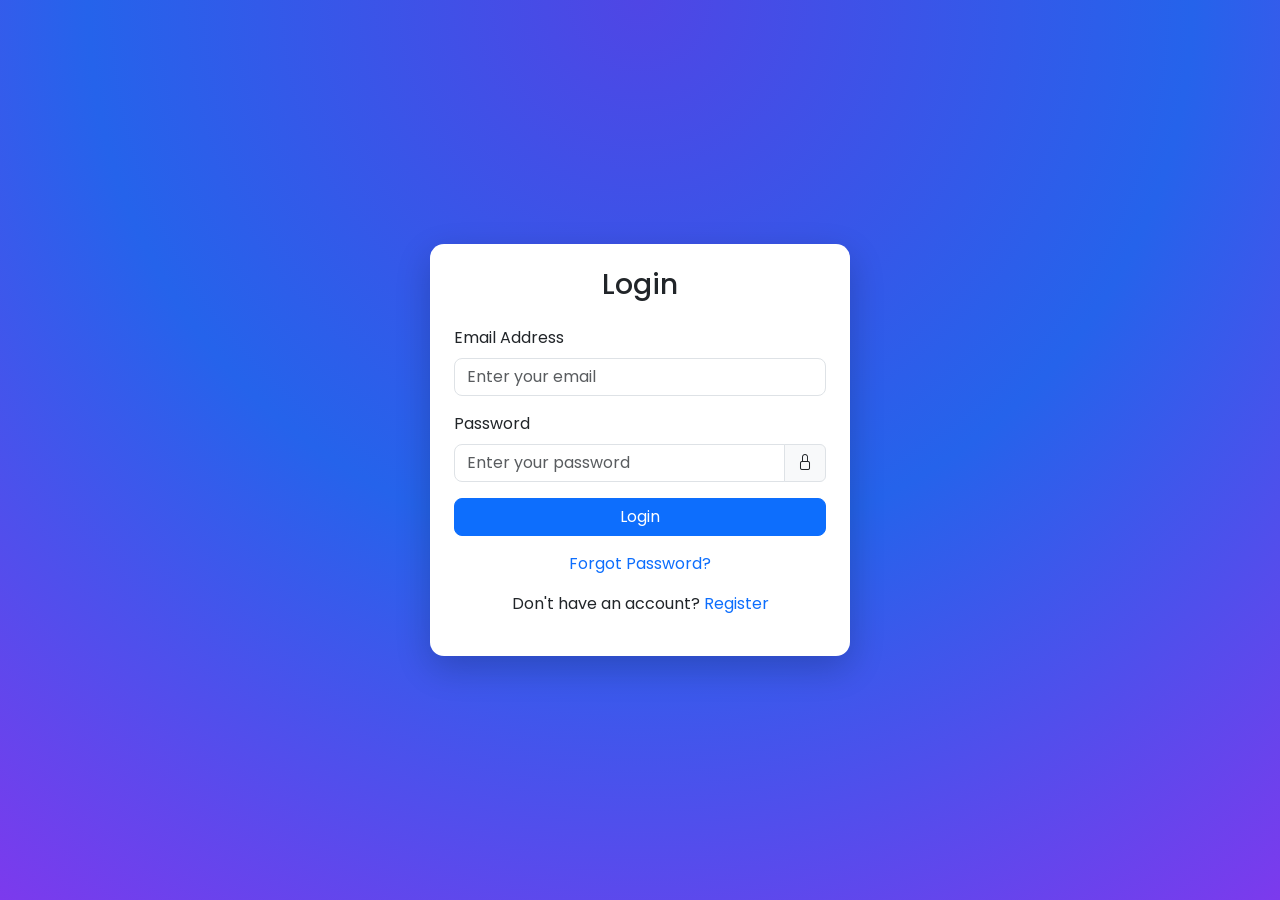
<file: index.html>
<!DOCTYPE html>
<html lang="en">

<!-- ========================================================= -->
<!-- DOCUMENT HEAD -->
<!-- Contains metadata, Bootstrap CDN, Icons, Fonts, CSS -->
<!-- ========================================================= -->
<head>

    <meta charset="UTF-8">
    <meta name="viewport" content="width=device-width, initial-scale=1.0">

    <title>Login | Authentication System</title>

    <!-- Google Font -->
    <link href="https://fonts.googleapis.com/css2?family=Poppins:wght@300;400;500;600&display=swap" rel="stylesheet">

    <!-- Bootstrap 5 CSS -->
    <link href="https://cdn.jsdelivr.net/npm/bootstrap@5.3.3/dist/css/bootstrap.min.css" rel="stylesheet">

    <!-- Bootstrap Icons -->
    <link rel="stylesheet" href="https://cdn.jsdelivr.net/npm/bootstrap-icons@1.11.3/font/bootstrap-icons.css">

    <!-- Custom Styles -->
    <link rel="stylesheet" href="styles.css">

</head>

<body>

<!-- ========================================================= -->
<!-- MAIN LOGIN SECTION -->
<!-- Centered login card using Bootstrap flex utilities -->
<!-- ========================================================= -->

<main class="d-flex align-items-center justify-content-center flex-grow-1">

    <div class="card auth-card">

        <div class="card-body p-4">

            <!-- Page Title -->
            <h3 class="text-center mb-4">Login</h3>

            <!-- ========================================================= -->
            <!-- LOGIN FORM -->
            <!-- Redirects to dashboard.html after submit -->
            <!-- ========================================================= -->

            <form action="dashboard.html">

                <!-- Email Field -->
                <div class="mb-3">
                    <label class="form-label">Email Address</label>
                    <input type="email" class="form-control" placeholder="Enter your email" required>
                </div>

                <!-- Password Field -->
                <div class="mb-3">
                    <label class="form-label">Password</label>

                    <div class="input-group">
                        <input type="password" class="form-control" placeholder="Enter your password" required>
                        <span class="input-group-text">
                            <i class="bi bi-lock"></i>
                        </span>
                    </div>

                </div>

                <!-- Login Button -->
                <div class="d-grid mb-3">
                    <button type="submit" class="btn btn-primary btn-custom">
                        Login
                    </button>
                </div>

            </form>

            <!-- ========================================================= -->
            <!-- NAVIGATION LINKS -->
            <!-- Links to register and forgot password pages -->
            <!-- ========================================================= -->

            <div class="text-center auth-links">

                <p>
                    <a href="forgot-password.html">Forgot Password?</a>
                </p>

                <p>
                    Don't have an account?
                    <a href="register.html">Register</a>
                </p>

            </div>

        </div>

    </div>

</main>

<!-- ========================================================= -->
<!-- BOOTSTRAP JAVASCRIPT -->
<!-- Enables interactive Bootstrap components -->
<!-- ========================================================= -->

<script src="https://cdn.jsdelivr.net/npm/bootstrap@5.3.3/dist/js/bootstrap.bundle.min.js"></script>

</body>

</html>
</file>
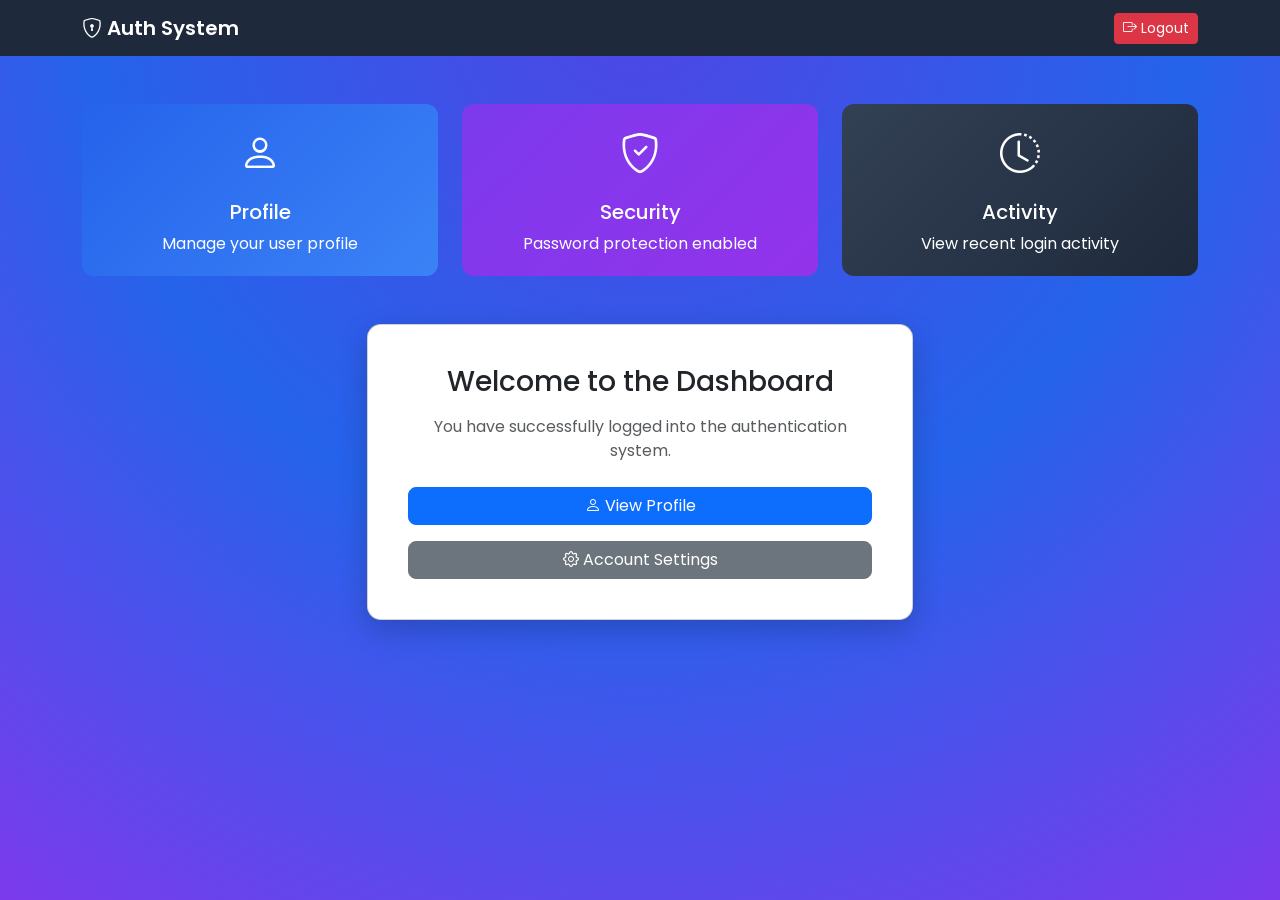
<file: dashboard.html>
<!DOCTYPE html>
<html lang="en">

<!-- ========================================================= -->
<!-- HEAD SECTION -->
<!-- Contains metadata, fonts, Bootstrap framework, icons,
     and custom stylesheet for UI styling. -->
<!-- ========================================================= -->

<head>

    <meta charset="UTF-8">
    <meta name="viewport" content="width=device-width, initial-scale=1.0">

    <title>Dashboard | Authentication System</title>

    <!-- Google Font -->
    <link href="https://fonts.googleapis.com/css2?family=Poppins:wght@300;400;500;600&display=swap" rel="stylesheet">

    <!-- Bootstrap CSS Framework -->
    <link href="https://cdn.jsdelivr.net/npm/bootstrap@5.3.3/dist/css/bootstrap.min.css" rel="stylesheet">

    <!-- Bootstrap Icons -->
    <link rel="stylesheet" href="https://cdn.jsdelivr.net/npm/bootstrap-icons@1.11.3/font/bootstrap-icons.css">

    <!-- Custom Styles -->
    <link rel="stylesheet" href="styles.css">

</head>


<body>

<!-- ========================================================= -->
<!-- NAVIGATION BAR -->
<!-- Displays application title and logout option. -->
<!-- ========================================================= -->

<nav class="navbar navbar-expand-lg navbar-dark navbar-custom">

    <div class="container">

        <!-- Application Branding -->
        <a class="navbar-brand" href="#">
            <i class="bi bi-shield-lock"></i>
            Auth System
        </a>

        <!-- Logout Button -->
        <a href="index.html" class="btn btn-danger btn-sm">
            <i class="bi bi-box-arrow-right"></i>
            Logout
        </a>

    </div>

</nav>


<!-- ========================================================= -->
<!-- MAIN DASHBOARD SECTION -->
<!-- Contains statistical cards and main welcome card. -->
<!-- ========================================================= -->

<main class="container py-5">

    <!-- ============================================= -->
    <!-- DASHBOARD STATISTICS CARDS -->
    <!-- Quick information panels for the user. -->
    <!-- ============================================= -->

    <div class="row g-4 mb-5">

        <!-- Profile Card -->
        <div class="col-md-4">

            <div class="stat-card stat-blue text-center">

                <i class="bi bi-person fs-1"></i>

                <h5 class="mt-3">Profile</h5>

                <p class="mb-0">
                    Manage your user profile
                </p>

            </div>

        </div>


        <!-- Security Card -->
        <div class="col-md-4">

            <div class="stat-card stat-purple text-center">

                <i class="bi bi-shield-check fs-1"></i>

                <h5 class="mt-3">Security</h5>

                <p class="mb-0">
                    Password protection enabled
                </p>

            </div>

        </div>


        <!-- Activity Card -->
        <div class="col-md-4">

            <div class="stat-card stat-dark text-center">

                <i class="bi bi-clock-history fs-1"></i>

                <h5 class="mt-3">Activity</h5>

                <p class="mb-0">
                    View recent login activity
                </p>

            </div>

        </div>

    </div>


    <!-- ============================================= -->
    <!-- MAIN DASHBOARD CARD -->
    <!-- Displays welcome message and main actions. -->
    <!-- ============================================= -->

    <div class="row justify-content-center">

        <div class="col-lg-6">

            <div class="card dashboard-card p-4">

                <div class="card-body text-center">

                    <!-- Welcome Heading -->
                    <h3 class="mb-3">
                        Welcome to the Dashboard
                    </h3>

                    <!-- Informational Text -->
                    <p class="text-muted mb-4">
                        You have successfully logged into the authentication system.
                    </p>


                    <!-- Dashboard Action Buttons -->
                    <div class="d-grid gap-3">

                        <button class="btn btn-primary btn-custom">

                            <i class="bi bi-person"></i>
                            View Profile

                        </button>

                        <button class="btn btn-secondary btn-custom">

                            <i class="bi bi-gear"></i>
                            Account Settings

                        </button>

                    </div>

                </div>

            </div>

        </div>

    </div>

</main>


<!-- ========================================================= -->
<!-- BOOTSTRAP JAVASCRIPT -->
<!-- Enables Bootstrap components such as navbar behavior. -->
<!-- ========================================================= -->

<script src="https://cdn.jsdelivr.net/npm/bootstrap@5.3.3/dist/js/bootstrap.bundle.min.js"></script>

</body>

</html>
</file>
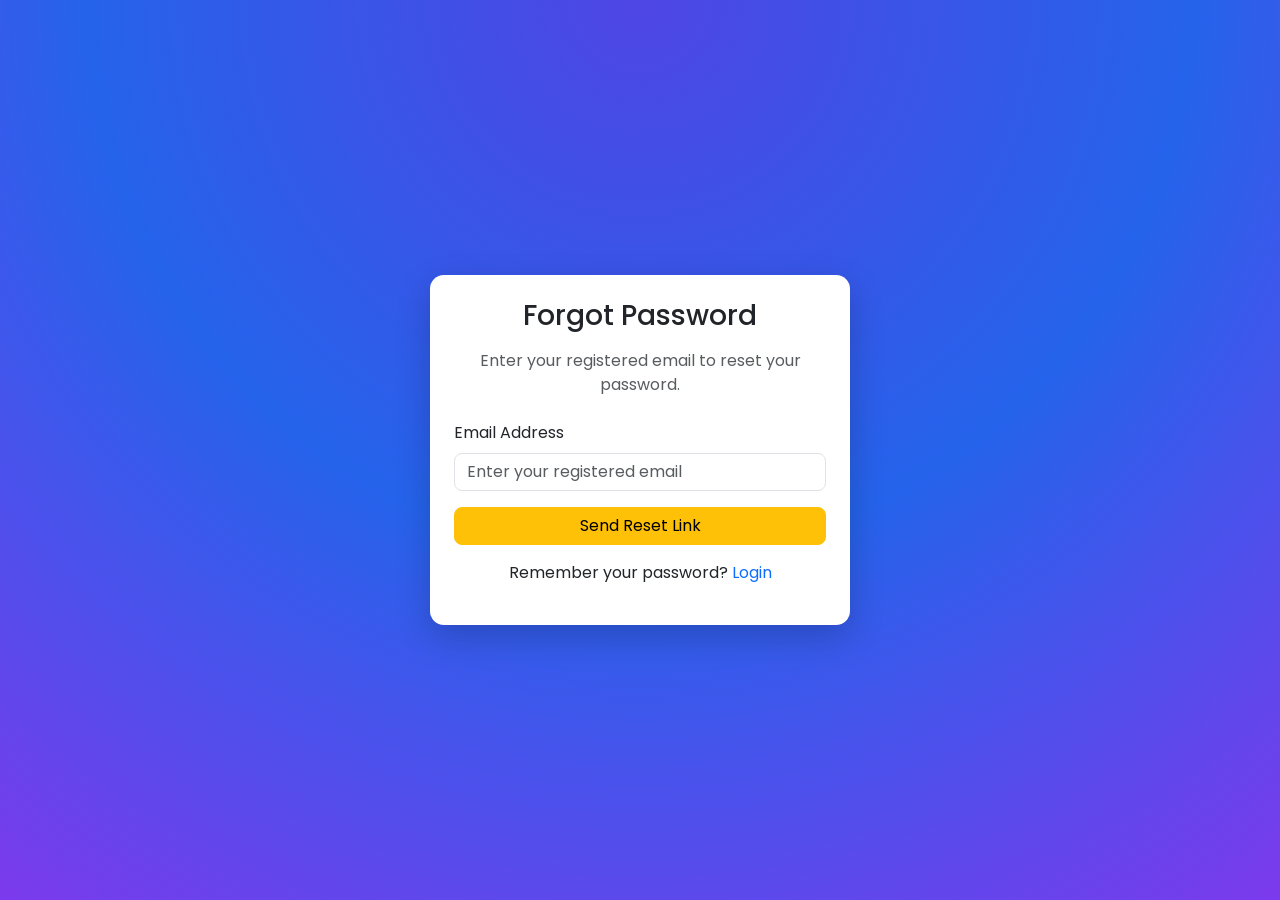
<file: forgot-password.html>
<!DOCTYPE html>
<html lang="en">

<!-- ========================================================= -->
<!-- DOCUMENT HEAD -->
<!-- Includes metadata, Bootstrap CDN, icons, fonts, and CSS -->
<!-- ========================================================= -->
<head>

    <meta charset="UTF-8">
    <meta name="viewport" content="width=device-width, initial-scale=1.0">

    <title>Forgot Password | Authentication System</title>

    <!-- Google Font -->
    <link href="https://fonts.googleapis.com/css2?family=Poppins:wght@300;400;500;600&display=swap" rel="stylesheet">

    <!-- Bootstrap CSS -->
    <link href="https://cdn.jsdelivr.net/npm/bootstrap@5.3.3/dist/css/bootstrap.min.css" rel="stylesheet">

    <!-- Bootstrap Icons -->
    <link rel="stylesheet" href="https://cdn.jsdelivr.net/npm/bootstrap-icons@1.11.3/font/bootstrap-icons.css">

    <!-- Custom CSS -->
    <link rel="stylesheet" href="styles.css">

</head>

<body>

<!-- ========================================================= -->
<!-- MAIN FORGOT PASSWORD SECTION -->
<!-- Displays a centered card for email input -->
<!-- ========================================================= -->

<main class="d-flex align-items-center justify-content-center flex-grow-1">

    <div class="card auth-card">

        <div class="card-body p-4">

            <!-- Page Title -->
            <h3 class="text-center mb-3">Forgot Password</h3>

            <p class="text-center text-muted mb-4">
                Enter your registered email to reset your password.
            </p>

            <!-- ========================================================= -->
            <!-- FORGOT PASSWORD FORM -->
            <!-- Redirects user to reset-password page -->
            <!-- ========================================================= -->

            <form action="reset-password.html">

                <!-- Email Input -->
                <div class="mb-3">
                    <label class="form-label">Email Address</label>
                    <input type="email"
                           class="form-control"
                           placeholder="Enter your registered email"
                           required>
                </div>

                <!-- Send Reset Link Button -->
                <div class="d-grid mb-3">
                    <button type="submit" class="btn btn-warning btn-custom">
                        Send Reset Link
                    </button>
                </div>

            </form>

            <!-- ========================================================= -->
            <!-- NAVIGATION LINKS -->
            <!-- Allows user to go back to login -->
            <!-- ========================================================= -->

            <div class="text-center auth-links">

                <p>
                    Remember your password?
                    <a href="index.html">Login</a>
                </p>

            </div>

        </div>

    </div>

</main>

<!-- ========================================================= -->
<!-- BOOTSTRAP JAVASCRIPT -->
<!-- Enables interactive Bootstrap components -->
<!-- ========================================================= -->

<script src="https://cdn.jsdelivr.net/npm/bootstrap@5.3.3/dist/js/bootstrap.bundle.min.js"></script>

</body>

</html>
</file>
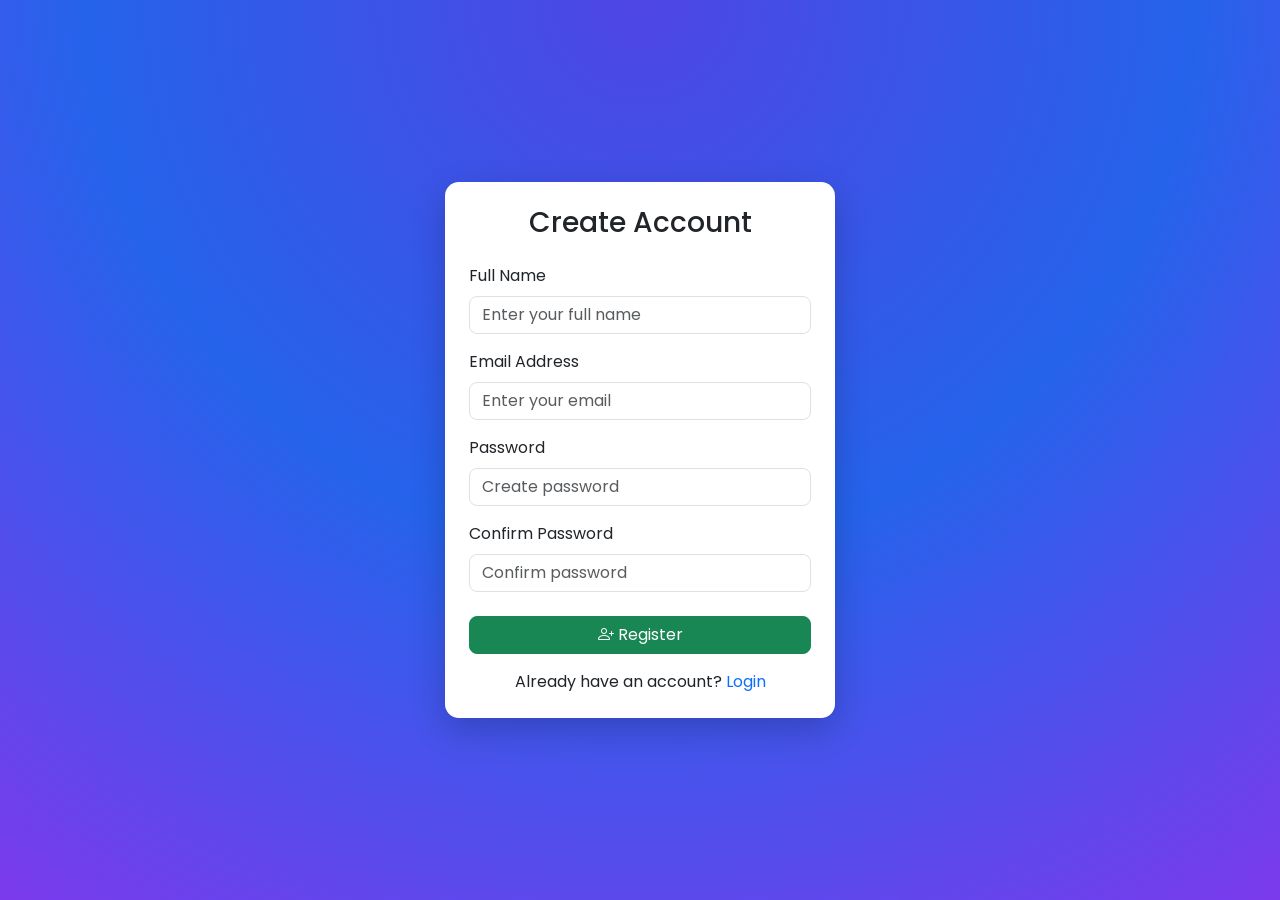
<file: register.html>
<!DOCTYPE html>
<html lang="en">
<head>

    <!-- Basic Page Metadata -->
    <meta charset="UTF-8">
    <meta name="viewport" content="width=device-width, initial-scale=1.0">
    <title>Register | Authentication System</title>

    <!-- Google Font -->
    <link href="https://fonts.googleapis.com/css2?family=Poppins:wght@300;400;500;600&display=swap" rel="stylesheet">

    <!-- Bootstrap Framework -->
    <link href="https://cdn.jsdelivr.net/npm/bootstrap@5.3.3/dist/css/bootstrap.min.css" rel="stylesheet">

    <!-- Bootstrap Icons -->
    <link rel="stylesheet" href="https://cdn.jsdelivr.net/npm/bootstrap-icons@1.11.3/font/bootstrap-icons.css">

    <!-- Custom Styles -->
    <link rel="stylesheet" href="styles.css">

</head>

<body>

<!-- ============================= -->
<!-- Registration Form Section -->
<!-- ============================= -->

<main class="d-flex align-items-center justify-content-center flex-grow-1">

    <div class="card auth-card">
        <div class="card-body p-4">

            <h3 class="text-center mb-4">Create Account</h3>

            <form action="index.html">

                <div class="mb-3">
                    <label class="form-label">Full Name</label>
                    <input type="text" class="form-control" placeholder="Enter your full name" required>
                </div>

                <div class="mb-3">
                    <label class="form-label">Email Address</label>
                    <input type="email" class="form-control" placeholder="Enter your email" required>
                </div>

                <div class="mb-3">
                    <label class="form-label">Password</label>
                    <input type="password" class="form-control" placeholder="Create password" required>
                </div>

                <div class="mb-4">
                    <label class="form-label">Confirm Password</label>
                    <input type="password" class="form-control" placeholder="Confirm password" required>
                </div>

                <div class="d-grid">
                    <button class="btn btn-success btn-custom">
                        <i class="bi bi-person-plus"></i> Register
                    </button>
                </div>

            </form>

            <div class="text-center mt-3 auth-links">
                Already have an account?
                <a href="index.html">Login</a>
            </div>

        </div>
    </div>

</main>

<script src="https://cdn.jsdelivr.net/npm/bootstrap@5.3.3/dist/js/bootstrap.bundle.min.js"></script>

</body>
</html>
</file>
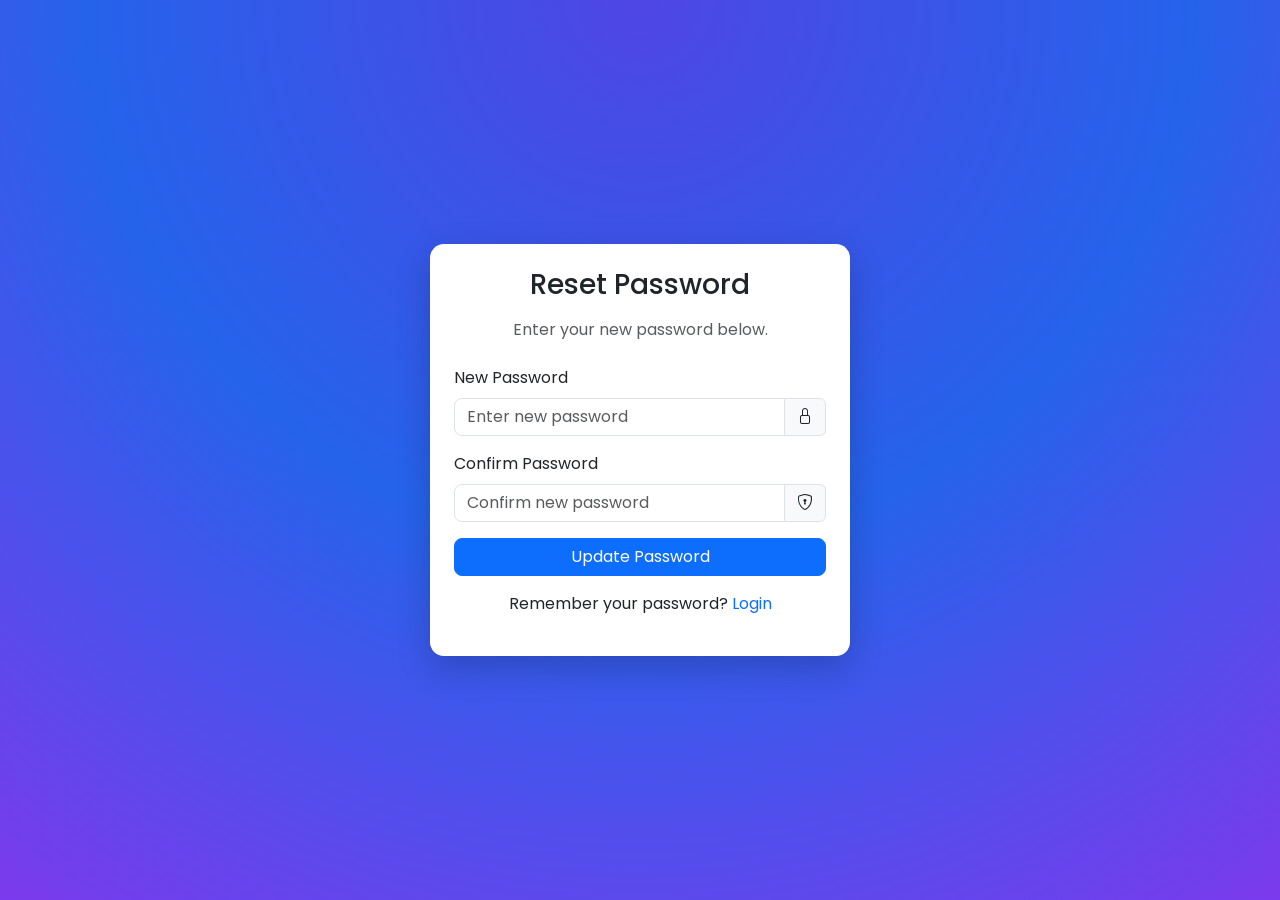
<file: reset-password.html>
<!DOCTYPE html>
<html lang="en">

<!-- ========================================================= -->
<!-- DOCUMENT HEAD -->
<!-- Contains metadata, Bootstrap CDN, icons, fonts, and CSS -->
<!-- ========================================================= -->
<head>

    <meta charset="UTF-8">
    <meta name="viewport" content="width=device-width, initial-scale=1.0">

    <title>Reset Password | Authentication System</title>

    <!-- Google Font -->
    <link href="https://fonts.googleapis.com/css2?family=Poppins:wght@300;400;500;600&display=swap" rel="stylesheet">

    <!-- Bootstrap CSS -->
    <link href="https://cdn.jsdelivr.net/npm/bootstrap@5.3.3/dist/css/bootstrap.min.css" rel="stylesheet">

    <!-- Bootstrap Icons -->
    <link rel="stylesheet" href="https://cdn.jsdelivr.net/npm/bootstrap-icons@1.11.3/font/bootstrap-icons.css">

    <!-- Custom CSS -->
    <link rel="stylesheet" href="styles.css">

</head>

<body>

<!-- ========================================================= -->
<!-- MAIN RESET PASSWORD SECTION -->
<!-- Displays a centered card with password update form -->
<!-- ========================================================= -->

<main class="d-flex align-items-center justify-content-center flex-grow-1">

    <div class="card auth-card">

        <div class="card-body p-4">

            <!-- Page Title -->
            <h3 class="text-center mb-3">Reset Password</h3>

            <p class="text-center text-muted mb-4">
                Enter your new password below.
            </p>

            <!-- ========================================================= -->
            <!-- RESET PASSWORD FORM -->
            <!-- After resetting password user returns to login page -->
            <!-- ========================================================= -->

            <form action="index.html">

                <!-- New Password -->
                <div class="mb-3">
                    <label class="form-label">New Password</label>

                    <div class="input-group">
                        <input type="password"
                               class="form-control"
                               placeholder="Enter new password"
                               required>

                        <span class="input-group-text">
                            <i class="bi bi-lock"></i>
                        </span>
                    </div>
                </div>

                <!-- Confirm Password -->
                <div class="mb-3">
                    <label class="form-label">Confirm Password</label>

                    <div class="input-group">
                        <input type="password"
                               class="form-control"
                               placeholder="Confirm new password"
                               required>

                        <span class="input-group-text">
                            <i class="bi bi-shield-lock"></i>
                        </span>
                    </div>
                </div>

                <!-- Update Password Button -->
                <div class="d-grid mb-3">
                    <button type="submit" class="btn btn-primary btn-custom">
                        Update Password
                    </button>
                </div>

            </form>

            <!-- ========================================================= -->
            <!-- NAVIGATION LINKS -->
            <!-- Allows user to return to login page -->
            <!-- ========================================================= -->

            <div class="text-center auth-links">

                <p>
                    Remember your password?
                    <a href="index.html">Login</a>
                </p>

            </div>

        </div>

    </div>

</main>

<!-- ========================================================= -->
<!-- BOOTSTRAP JAVASCRIPT -->
<!-- Enables Bootstrap interactive components -->
<!-- ========================================================= -->

<script src="https://cdn.jsdelivr.net/npm/bootstrap@5.3.3/dist/js/bootstrap.bundle.min.js"></script>

</body>

</html>
</file>
<file: styles.css>
/* =========================================================
   GLOBAL STYLES
   ========================================================= */

body {
    font-family: 'Poppins', sans-serif;
    min-height: 100vh;
    margin: 0;

    /* Improved gradient background */
    background: radial-gradient(circle at top, #4f46e5, #2563eb, #7c3aed);

    display: flex;
    flex-direction: column;
}

/* =========================================================
   CARD STYLING
   ========================================================= */

.auth-card {
    max-width: 420px;
    margin: auto;
    border-radius: 14px;
    border: none;
    box-shadow: 0 12px 35px rgba(0,0,0,0.2);

    transition: transform 0.25s ease, box-shadow 0.25s ease;
}

.auth-card:hover {
    transform: translateY(-6px);
    box-shadow: 0 18px 45px rgba(0,0,0,0.3);
}

/* =========================================================
   FORM CONTROLS
   ========================================================= */

.form-control {
    border-radius: 8px;
}

.form-control:focus {
    border-color: #6366f1;
    box-shadow: 0 0 0 0.2rem rgba(99,102,241,0.25);
}

/* =========================================================
   BUTTON STYLING
   ========================================================= */

.btn-custom {
    border-radius: 8px;
    transition: all 0.25s ease;
}

.btn-custom:hover {
    transform: translateY(-2px);
}

/* =========================================================
   NAVBAR
   ========================================================= */

.navbar-custom {
    background-color: #1e293b;
}

.navbar-brand {
    font-weight: 600;
}

/* =========================================================
   DASHBOARD CARDS
   ========================================================= */

.dashboard-card {
    border-radius: 14px;
    box-shadow: 0 10px 30px rgba(0,0,0,0.2);
}

.stat-card {
    border-radius: 12px;
    padding: 20px;
    color: white;
}

.stat-blue {
    background: linear-gradient(135deg,#2563eb,#3b82f6);
}

.stat-purple {
    background: linear-gradient(135deg,#7c3aed,#9333ea);
}

.stat-dark {
    background: linear-gradient(135deg,#334155,#1e293b);
}

/* =========================================================
   LINKS
   ========================================================= */

.auth-links a {
    text-decoration: none;
}

.auth-links a:hover {
    text-decoration: underline;
}

/* =========================================================
   RESPONSIVE
   ========================================================= */

@media (max-width: 576px) {

    .auth-card {
        margin: 20px;
    }

}
</file>
